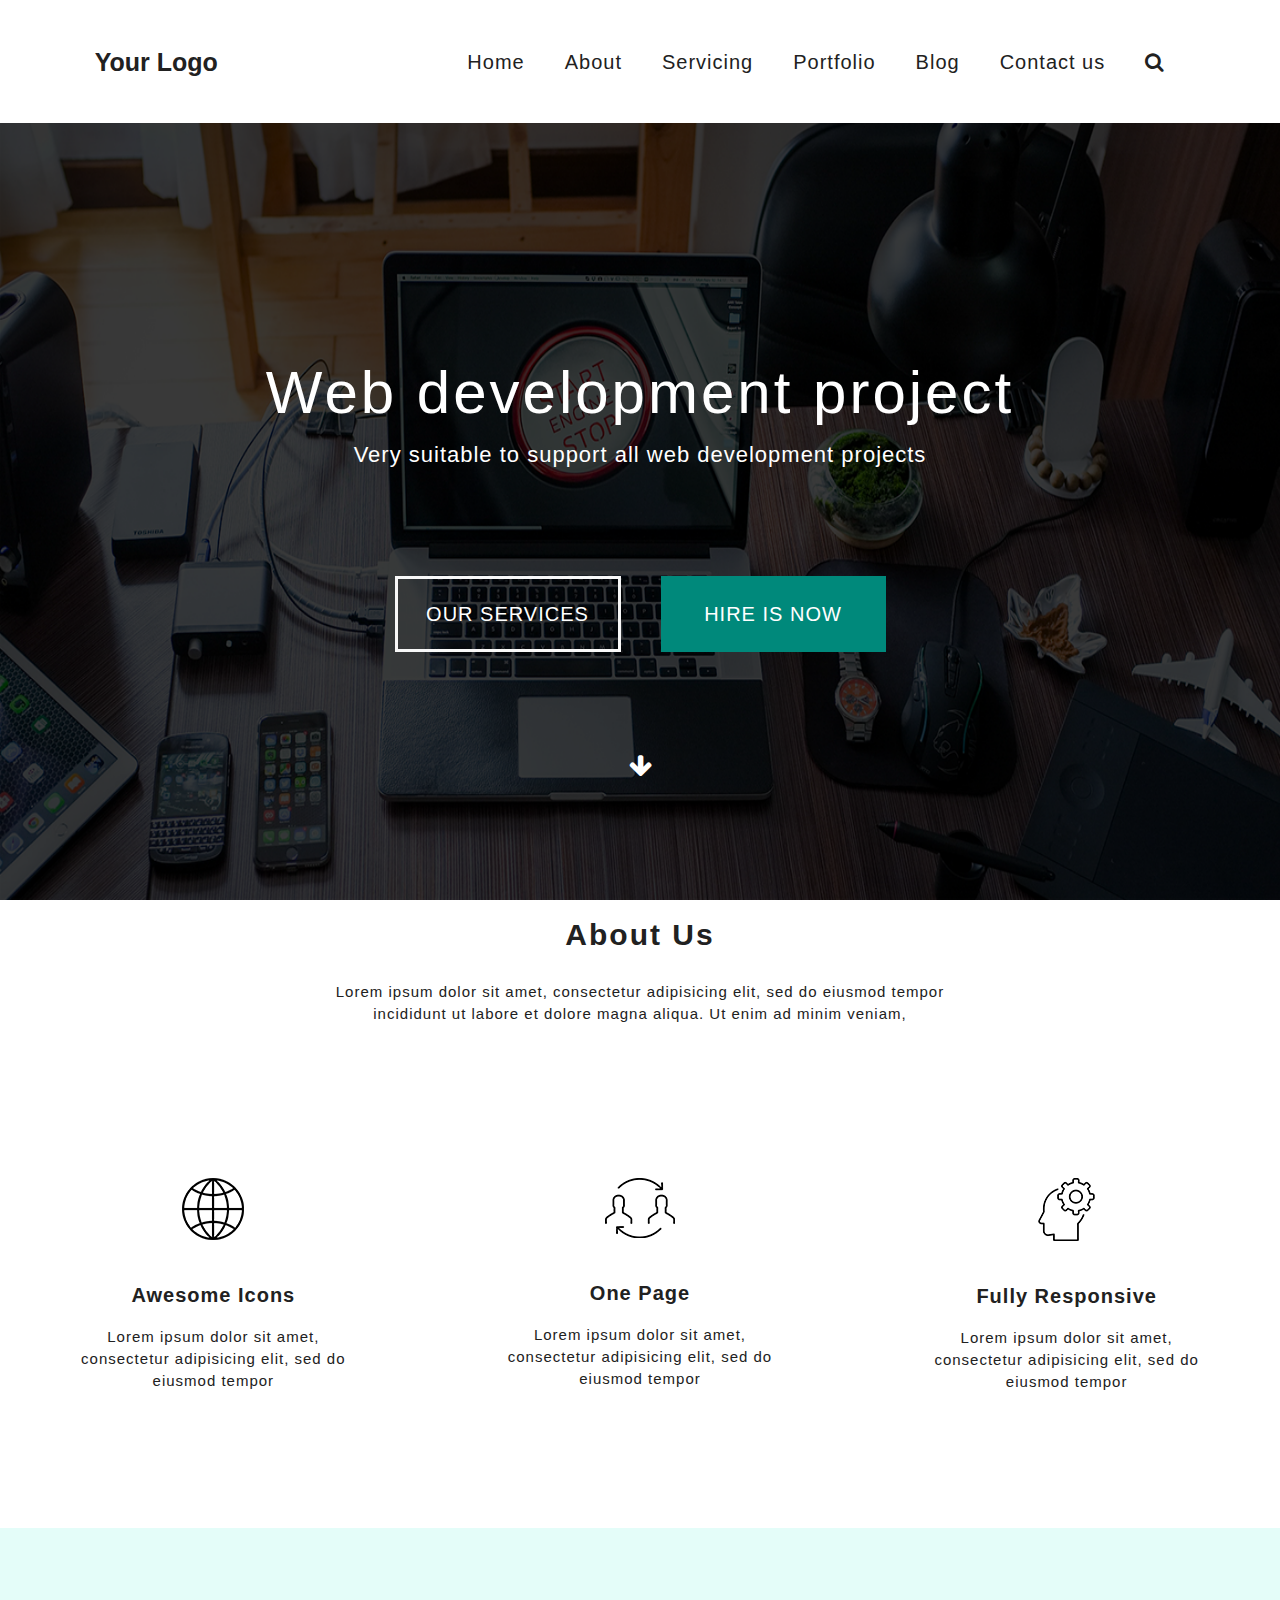
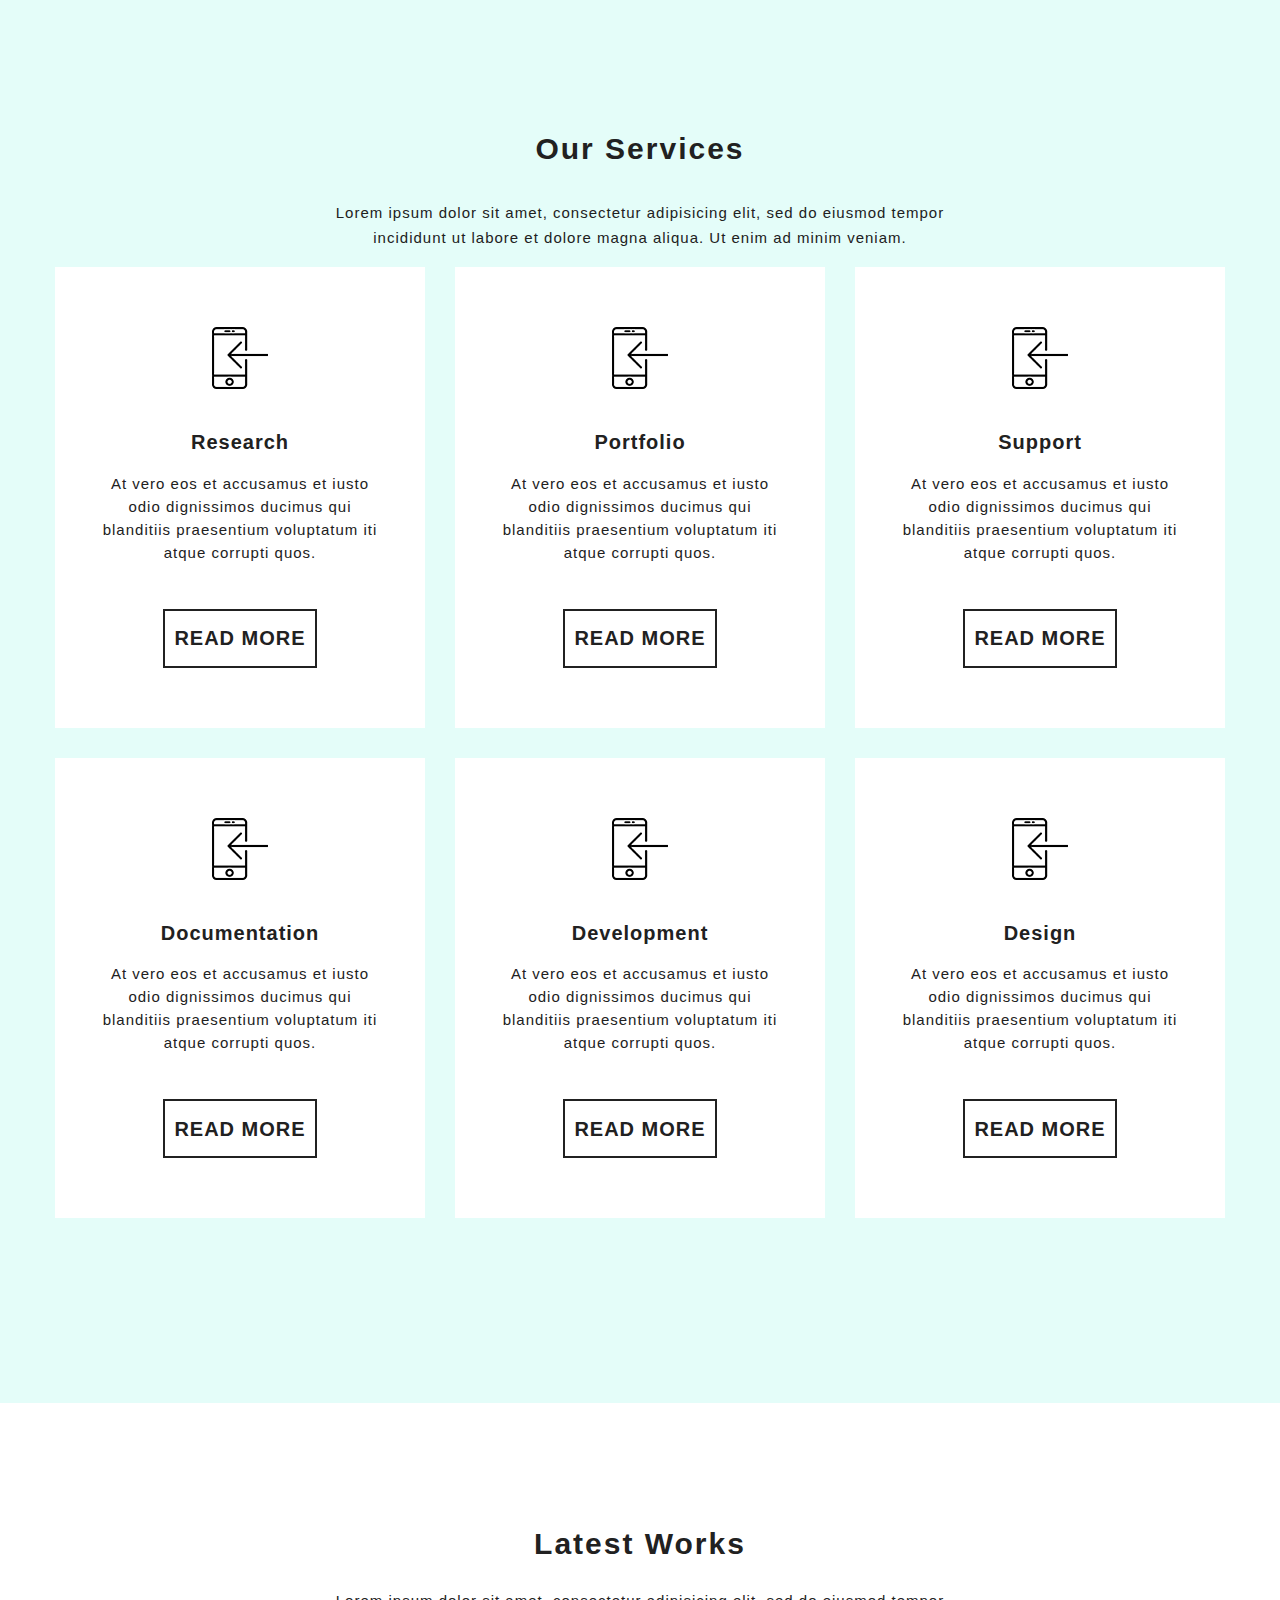
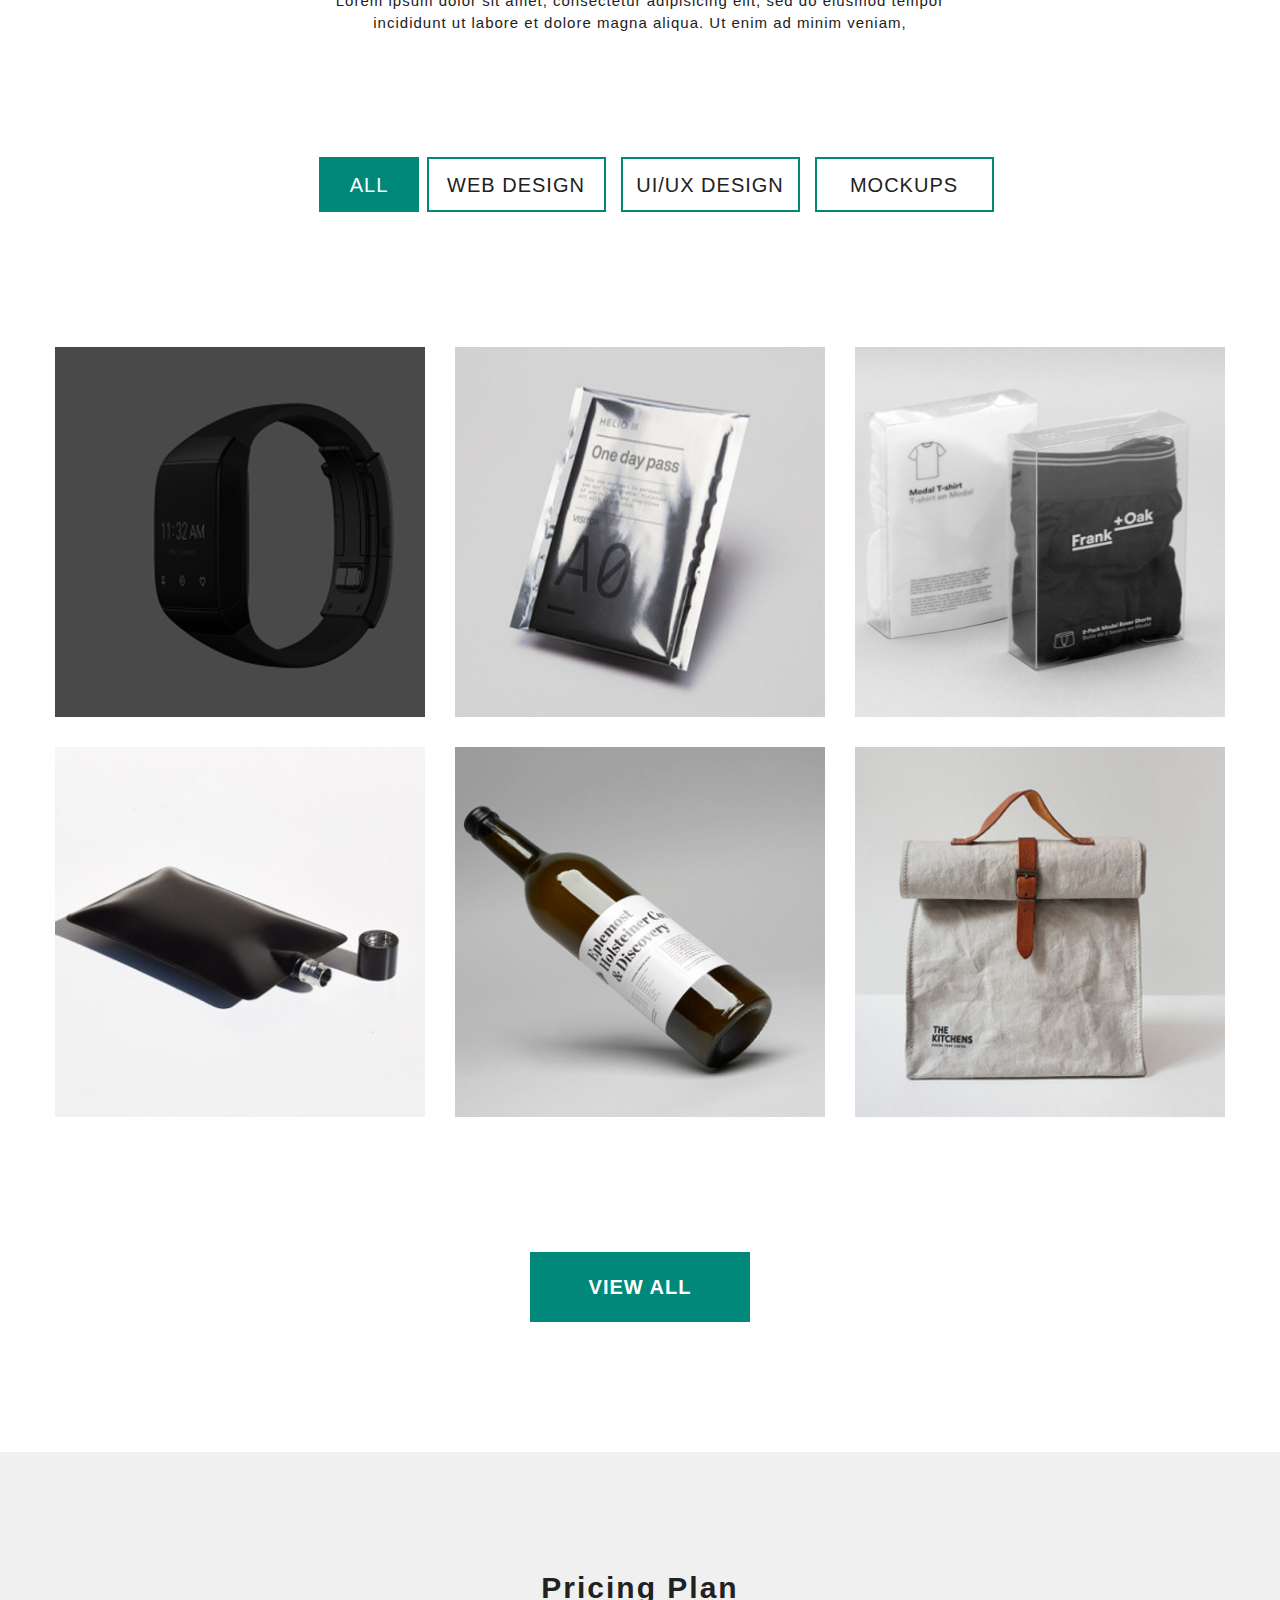
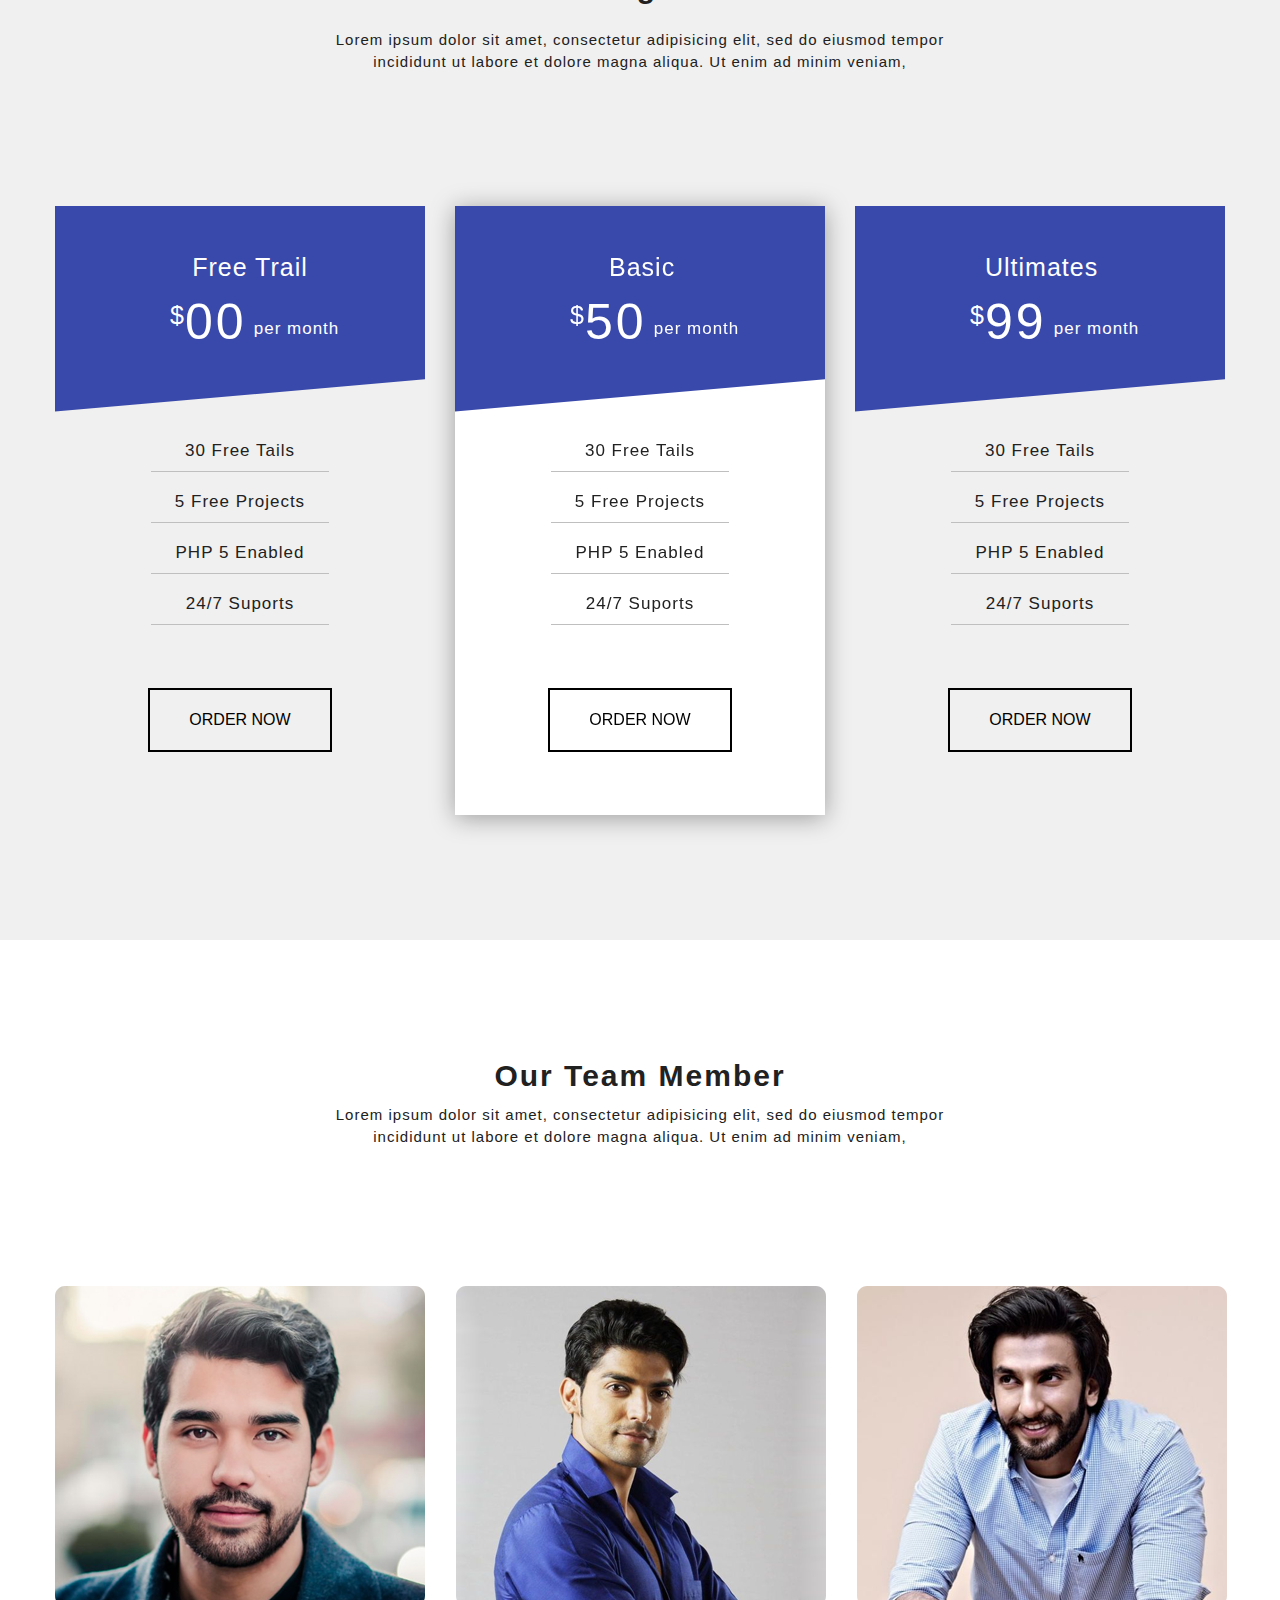
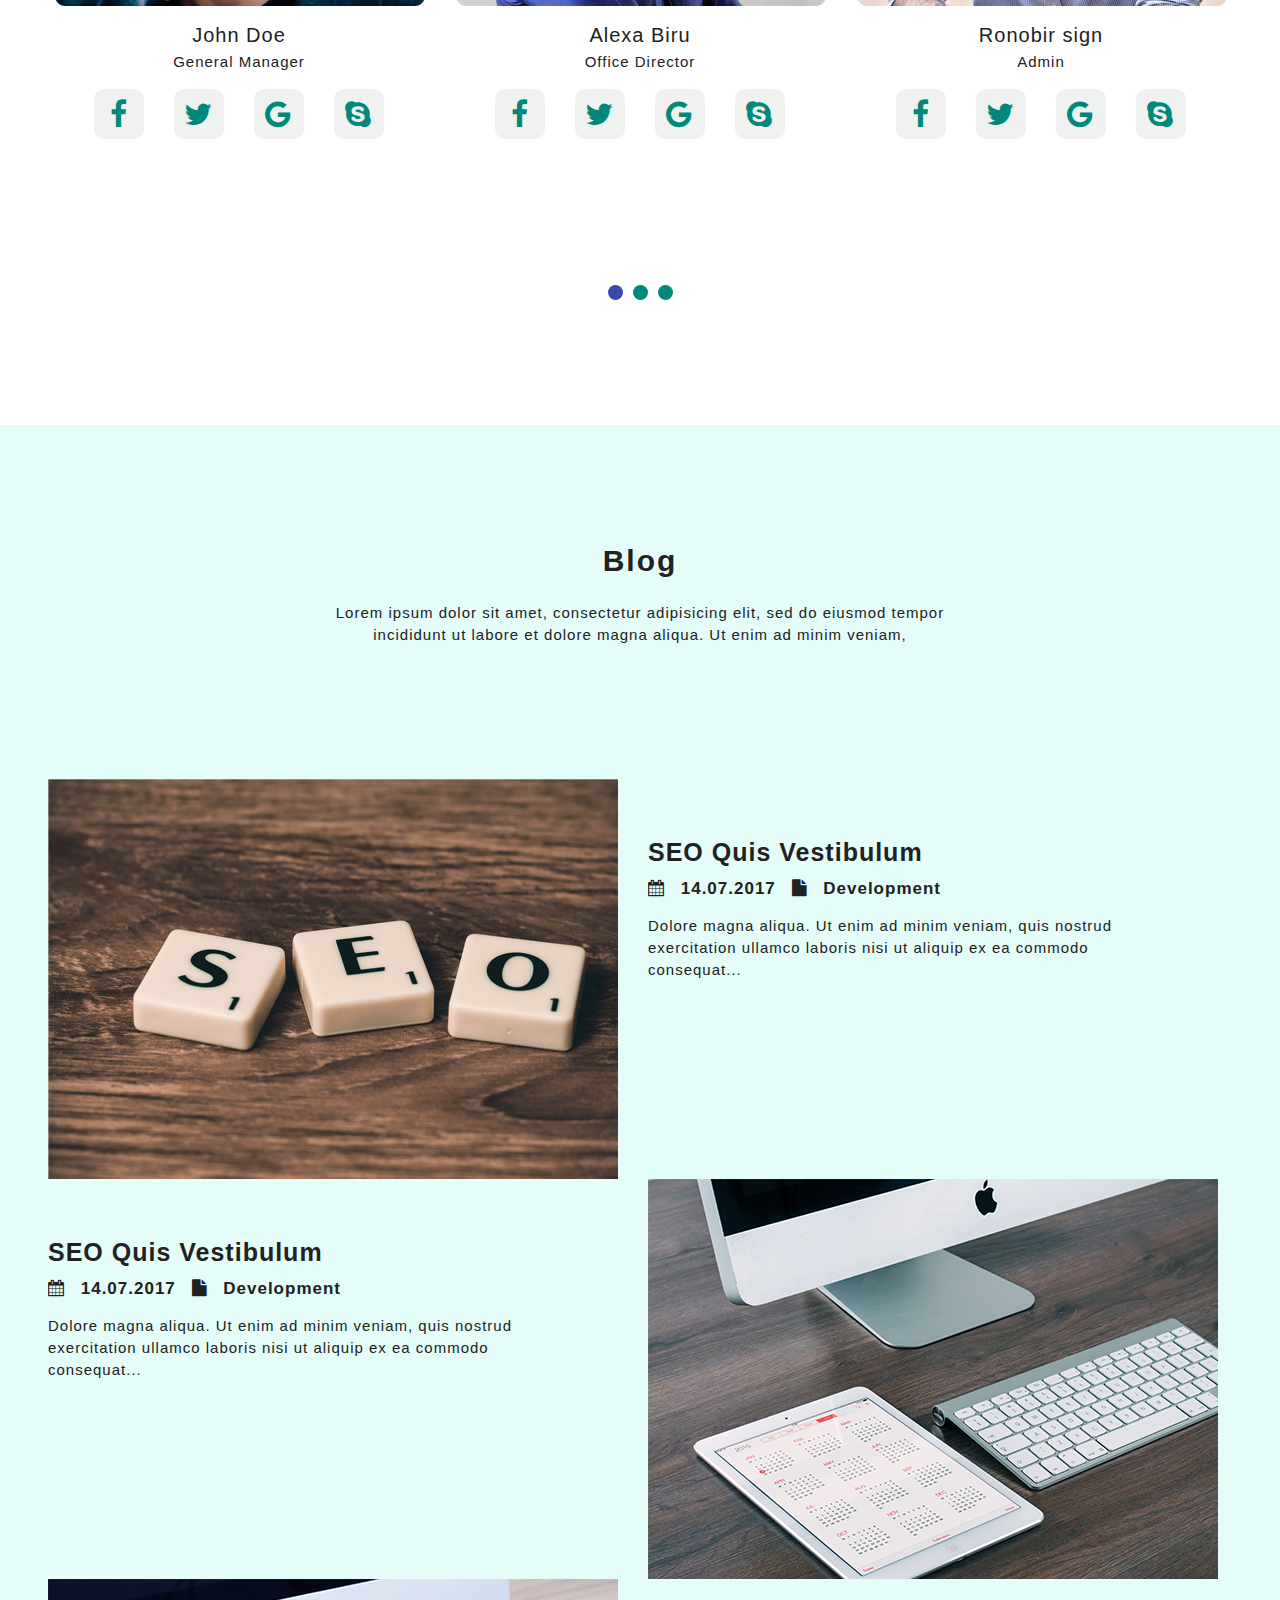
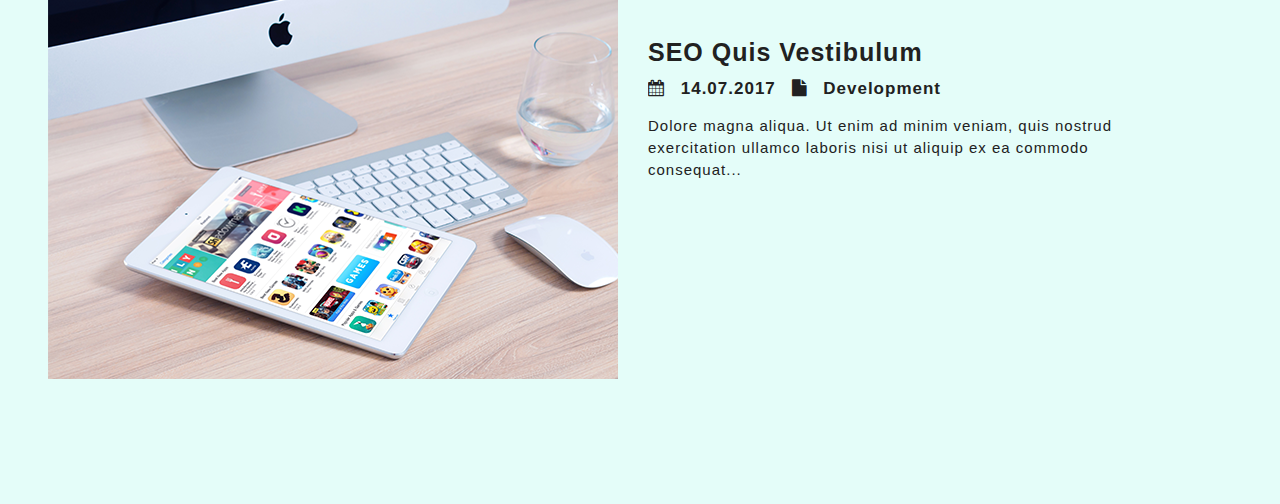
<file: wirdprees/index.html>
<!DOCTYPE html>
<html lang="en">
<head>
	<meta charset="UTF-8">
	<meta name="viewport" content="width=device-width, initial-scale=1.0">
	<link rel="stylesheet" href="https://cdnjs.cloudflare.com/ajax/libs/font-awesome/4.7.0/css/font-awesome.min.css">
	<link rel="stylesheet" href="style/style.css">
	<title>Your Logo</title>
</head>
<body>
<div class="wraper">
	<header class="header">
		<img src="img/Rectangle 1 (1).png" alt="" class="bg">
		<div class="header__container">
			<nav class="header__meny">
				<div class="meny__logo">Your Logo</div>
				<ul class="meny__ul">
					<li class="meny__list"><a href="#" class="meny__link">Home</a></li>
					<li class="meny__list"><a href="#" class="meny__link">About</a></li>
					<li class="meny__list"><a href="#" class="meny__link">Servicing</a></li>
					<li class="meny__list"><a href="#" class="meny__link">Portfolio</a></li>
					<li class="meny__list"><a href="#" class="meny__link">Blog</a></li>
					<li class="meny__list"><a href="#" class="meny__link">Contact us</a></li>
					<li class="meny__list"><a href="#" class="meny__link"><i class="fa fa-search"></i></a></li>
				</ul>
			</nav>
		</div>
		<div class="bar">
			<div class="bar__container">
				<div class="bar__title">Web development project</div>
				<div class="bar__text">Very suitable to support all web development projects</div>
				<div class="bar__block">
					<a href="#" class="bar__botton">Our services</a>
					<a href="#" class="bar__botton1">hire is now</a>
				</div>
				<a href="#" class="bar__arow"><i class="fa fa-arrow-down"></i></a>
			</div>
		</div>
		</header>

	<div class="about">
		<div class="about__container">
			<div class="about__title">About Us</div>
			<div class="about__text">Lorem ipsum dolor sit amet, consectetur adipisicing elit, sed do eiusmod tempor incididunt ut labore et dolore magna aliqua. Ut enim ad minim veniam,</div>
		</div>
       
		<div class="about__flex">
			<div class="about__block">
				<div class="uuu"><img src="img/internet.png" alt="" class="about__logo" /></div>
                <div class="about__dop-title">Awesome Icons</div>
                <div class="about__dop-text">Lorem ipsum dolor sit amet, consectetur adipisicing elit, sed do eiusmod tempor</div>
			</div>

			<div class="about__block">
				<div class="uuu"><img src="img/transfer.png" alt="" class="about__logo"></div>
                <div class="about__dop-title">One Page</div>
                <div class="about__dop-text">Lorem ipsum dolor sit amet, consectetur adipisicing elit, sed do eiusmod tempor</div>
			</div>	

			<div class="about__block">
			    <div class="uuu"><img src="img/head.png" alt="" class="about__logo"></div>
                <div class="about__dop-title">Fully Responsive</div>
                <div class="about__dop-text">Lorem ipsum dolor sit amet, consectetur adipisicing elit, sed do eiusmod tempor</div>
			</div>	

		</div>
	</div>

	<div class="service">
		<div class="servise__container">
			<div class="service__title">Our Services</div>
			<div class="service__text">Lorem ipsum dolor sit amet, consectetur adipisicing elit, sed do eiusmod tempor incididunt ut labore et dolore magna aliqua. Ut enim ad minim veniam.</div>
			<div class="service__flex prpr">

				<div class="service__block">
					<div class="service__logo"><img src="img/smartphone copy 5.png" alt="" class="service__img"></div>
					<div class="service__sec-title">Research</div>
					<div class="service__sec-text">At vero eos et accusamus et iusto odio dignissimos ducimus qui blanditiis praesentium voluptatum iti atque corrupti quos.</div>
                    <a href="#" class="service__button">READ MORE</a>
				</div>
				<div class="service__block">
					<div class="service__logo"><img src="img/smartphone copy 5.png" alt="" class="service__img"></div>
					<div class="service__sec-title">Portfolio</div>
					<div class="service__sec-text">At vero eos et accusamus et iusto odio dignissimos ducimus qui blanditiis praesentium voluptatum iti atque corrupti quos.</div>
                    <a href="#" class="service__button">READ MORE</a>
				</div>
				<div class="service__block">
					<div class="service__logo"><img src="img/smartphone copy 5.png" alt="" class="service__img"></div>
					<div class="service__sec-title">Support</div>
					<div class="service__sec-text">At vero eos et accusamus et iusto odio dignissimos ducimus qui blanditiis praesentium voluptatum iti atque corrupti quos.</div>
                    <a href="#" class="service__button">READ MORE</a>
				</div>
				</div>

				<div class="service__flex prpr">

				<div class="service__block">
					<div class="service__logo"><img src="img/smartphone copy 5.png" alt="" class="service__img"></div>
					<div class="service__sec-title">Documentation</div>
					<div class="service__sec-text">At vero eos et accusamus et iusto odio dignissimos ducimus qui blanditiis praesentium voluptatum iti atque corrupti quos.</div>
                    <a href="#" class="service__button">READ MORE</a>
				</div>	
				<div class="service__block">
					<div class="service__logo"><img src="img/smartphone copy 5.png" alt="" class="service__img"></div>
					<div class="service__sec-title">Development</div>
					<div class="service__sec-text">At vero eos et accusamus et iusto odio dignissimos ducimus qui blanditiis praesentium voluptatum iti atque corrupti quos.</div>
                    <a href="#" class="service__button">READ MORE</a>
				</div>
				<div class="service__block">
					<div class="service__logo"><img src="img/smartphone copy 5.png" alt="" class="service__img"></div>
					<div class="service__sec-title">Design</div>
					<div class="service__sec-text">At vero eos et accusamus et iusto odio dignissimos ducimus qui blanditiis praesentium voluptatum iti atque corrupti quos.</div>
                    <a href="#" class="service__button">READ MORE</a>
				</div>											 							
			</div>
		</div>
	</div>

    <div class="works">
    	<div class="works__container">
    		<div class="works__title">Latest Works</div>
    		<div class="works__text">Lorem ipsum dolor sit amet, consectetur adipisicing elit, sed do eiusmod tempor incididunt ut labore et dolore magna aliqua. Ut enim ad minim veniam,</div>
    		<nav class="works__meny">
    			<ul class="works__ul">
    				<li class="works__list">
    					<a href="#" class="all">all</a>
    				</li>
    				<li class="works__list">
    					<a href="#" class="works__chang">web design</a>
    				</li>
    				<li class="works__list">
    					<a href="#" class="works__chang">ui/ux design</a>
    				</li>
    				<li class="works__list">
    					<a href="#" class="works__chang">mockups</a>
    				</li>
    			</ul>
    		</nav>

    		<div class="works__flex">
    			<a href="#" class="hh1">
    				<img src="img/Rectangle 11.png" alt="" class="hhh">
    			</a>
    			<a href="#" class="works__block">
    				<img src="img/Layer 2.png" alt="" class="works__img">
    			</a>
    			<a href="#" class="works__block">
    				<img src="img/Layer 3.png" alt="" class="works__img">
    			</a>    			    			
    		</div>

    		<div class="works__flex">
    			<a href="#" class="works__block">
    				<img src="img/Layer 4 (1).png" alt="" class="works__img">
    			</a>
    			<a href="#" class="works__block">
    				<img src="img/Layer 5.png" alt="" class="works__img">
    			</a>
    			<a href="#" class="works__block">
    				<img src="img/Layer 6.png" alt="" class="works__img">
    			</a>    			
    		</div>
          <a href="#" class="works__button">view all</a>
    	</div>
    </div>

    <div class="pricing">
    	<div class="pricing__container">
    		<div class="pricing__title">Pricing Plan</div>
    		<div class="pricing__text">Lorem ipsum dolor sit amet, consectetur adipisicing elit, sed do eiusmod tempor incididunt ut labore et dolore magna aliqua. Ut enim ad minim veniam,</div>

    		<div class="pricing__chang">

    			<div class="pricing__block">
    				<div class="pricing__bg"></div>
    					<div class="bg__title b">Free Trail</div>
    					<div class="bg__block">
    					    
    						<div class="bg__dolar">$</div>
    						<div class="bg__price">00</div>
    						<div class="bg__text">per month</div>
    					</div>    				
                    <nav class="pricing__meny">
                    	<ul class="pricing__ul">
                    		<li class="pricing__list">
                    			<div class="pricing__link">30 Free Tails</div>
                    		</li>
                    		<li class="pricing__list">
                    			<div class="pricing__link">5 Free Projects</div>
                    		</li>
                    		<li class="pricing__list">
                    			<div class="pricing__link">PHP 5 Enabled</div>
                    		</li>
                    		<li class="pricing__list">
                    			<div class="pricing__link">24/7 Suports</div>
                    		</li>
                    	</ul>
                    </nav>
                    <a href="#" class="pricing__button">order now</a>
    			</div>

    			<div class="pricing__block pricin_111">
    				<div class="pricing__bg"></div>
    					<div class="bg__title c">Basic</div>
    					<div class="bg__block">
    						
    						<div class="bg__dolar">$</div>
    						<div class="bg__price">50</div>
    						<div class="bg__text">per month</div>   					
    				</div>
                    <nav class="pricing__meny">
                    	<ul class="pricing__ul">
                    		<li class="pricing__list">
                    			<div class="pricing__link">30 Free Tails</div>
                    		</li>
                    		<li class="pricing__list">
                    			<div class="pricing__link">5 Free Projects</div>
                    		</li>
                    		<li class="pricing__list">
                    			<div class="pricing__link">PHP 5 Enabled</div>
                    		</li>
                    		<li class="pricing__list">
                    			<div class="pricing__link">24/7 Suports</div>
                    		</li>
                    	</ul>
                    </nav>
                    <a href="#" class="pricing__button">order now</a>
    			</div>

    			<div class="pricing__block">
    				<div class="pricing__bg"></div>
    				<div class="bg__title a">Ultimates</div>
      					<div class="bg__block">
      						
    						<div class="bg__dolar">$</div>
    						<div class="bg__price">99</div>
    						<div class="bg__text">per month</div>
    					</div>

                    <nav class="pricing__meny">
                    	<ul class="pricing__ul">
                    		<li class="pricing__list">
                    			<div class="pricing__link">30 Free Tails</div>
                    		</li>
                    		<li class="pricing__list">
                    			<div class="pricing__link">5 Free Projects</div>
                    		</li>
                    		<li class="pricing__list">
                    			<div class="pricing__link">PHP 5 Enabled</div>
                    		</li>
                    		<li class="pricing__list">
                    			<div class="pricing__link">24/7 Suports</div>
                    		</li>
                    	</ul>
                    </nav>
                    <a href="#" class="pricing__button">order now</a>
    			</div>

    		</div>

    	</div>
    </div>

    <div class="team">
    	<div class="team__title">Our Team Member</div>
    	<div class="team__text">Lorem ipsum dolor sit amet, consectetur adipisicing elit, sed do eiusmod tempor incididunt ut labore et dolore magna aliqua. Ut enim ad minim veniam,</div>
    	<div class="team__box">
    		<div class="team__block">
    			<div class="team__img">
    			<img src="img/Rounded Rectangle 1.png" alt="">
    		    </div>
    			<div class="team__name">John Doe</div>
    			<div class="team__work">General Manager</div>
    			<nav class="team__adres">
    				<ul>
    					<li class="team__list"><a href="#" class="team__link"><i class="fa fa-facebook"></i>	</a></li>
    					<li class="team__list"><a href="#" class="team__link"><i class="fa fa-twitter"></i></a></li>
    					<li class="team__list"><a href="#" class="team__link"><i class="fa fa-google"></i></a></li>
    					<li class="team__list"><a href="#" class="team__link"><i class="fa fa-skype"></i></a></li>
    				</ul>
    			</nav>
    		</div>

    		<div class="team__block">
    			<div class="team__img">
    			<img src="img/Rounded Rectangle 1 (1).png" alt="">
    		    </div>
    			<div class="team__name">Alexa Biru</div>
    				<div class="team__work">Office Director</div>
    			<nav class="team__adres">
    				<ul>
    					<li class="team__list"><a href="#" class="team__link"><i class="fa fa-facebook"></i></a></li>
    					<li class="team__list"><a href="#" class="team__link"><i class="fa fa-twitter"></i></a></li>
    					<li class="team__list"><a href="#" class="team__link"><i class="fa fa-google"></i></a></li>
    					<li class="team__list"><a href="#" class="team__link"><i class="fa fa-skype"></i></a></li>
    				</ul>
    			</nav>
    		</div>

    		<div class="team__block">
    			<div class="team__img">
    			<img src="img/Rounded Rectangle 1 (2).png" alt="">
    		    </div>
    		    <div class="team__name">Ronobir sign</div>
    		    <div class="team__work">Admin</div>
    		    <nav class="team__adres">
    				<ul>
    					<li class="team__list"><a href="#" class="team__link"><i class="fa fa-facebook"></i></a></li>
    					<li class="team__list"><a href="#" class="team__link"><i class="fa fa-twitter"></i></a></li>
    					<li class="team__list"><a href="#" class="team__link"><i class="fa fa-google"></i></a></li>
    					<li class="team__list"><a href="#" class="team__link"><i class="fa fa-skype"></i></a></li>
    				</ul>
    			</nav>
    		</div>
    	</div>
    	<div class="team__flex">
    		<a href="#" class="team__dots dot"></a>
    		<a href="#" class="team__dots"></a>
    		<a href="#" class="team__dots"></a>
    	</div>
    </div>
   
    <div class="blog">
    	<div class="div__title">Blog</div>
    	<div class="div__text">Lorem ipsum dolor sit amet, consectetur adipisicing elit, sed do eiusmod tempor incididunt ut labore et dolore magna aliqua. Ut enim ad minim veniam,</div>
    	<div class="blog__box">
    		<div class="blog__block">
    			<div class="blog__img"><img src="img/Layer 11.png" alt=""></div>
    		</div>

    		<div class="blog__block sosi">
    			<a href="#" class="box__title">SEO Quis Vestibulum</a>
                <span class="blog__span"><i class="fa fa-calendar"></i>  14.07.2017  <i class="fa fa-file"></i>  Development</span>
    			<div class="box__text">Dolore magna aliqua. Ut enim ad minim veniam, quis nostrud exercitation ullamco laboris nisi ut aliquip ex ea commodo consequat...</div>
    		</div>

    		<div class="blog__block">
    			<div class="blog__img"><img src="img/imac-apple-mockup-app-38544.png" alt=""></div>
    		</div>

    		<div class="blog__block sosi">
    			<a href="#" class="box__title">SEO Quis Vestibulum</a>
                <span class="blog__span"><i class="fa fa-calendar"></i>  14.07.2017  <i class="fa fa-file"></i>  Development</span>
    			<div class="box__text">Dolore magna aliqua. Ut enim ad minim veniam, quis nostrud exercitation ullamco laboris nisi ut aliquip ex ea commodo consequat...</div>
    		</div>  

    		<div class="blog__block">
    			<div class="blog__img"><img src="img/apple-desk-working-technology.png" alt=""></div>
    		</div>

    		<div class="blog__block sosi">
    			<a href="#" class="box__title">SEO Quis Vestibulum</a>
                <span class="blog__span"><i class="fa fa-calendar"></i>  14.07.2017  <i class="fa fa-file"></i>  Development</span>
    			<div class="box__text">Dolore magna aliqua. Ut enim ad minim veniam, quis nostrud exercitation ullamco laboris nisi ut aliquip ex ea commodo consequat...</div>
    		</div>    		
    	</div>
    </div>

</div>




  <!-- <script src="/examples/libs/chiefslider/chiefslider.js"></script> 

  <script>
    const $slider = document.querySelector('[data-slider="chiefslider"]');
    const slider = new ChiefSlider($slider, {
      loop: false
    });
  </script>-->
</body>
</html>
</file>
<file: wirdprees/style/style.css>
body {
	margin: 0;
	padding: 0;
	font-family:"Open Sans", sans-serif;
	width: 100%;
}

a {
	color: #000;
    text-decoration: none;
}

ul, li {
	list-style: none;
}

.wraper {
	width: 100%;
	margin: 0 auto;
}

.bg {
	position: absolute;
	width: 100%;
	height: 100vh;
	z-index: -1;
}

.header {

}

.header__container {

}

.header__meny {
height: 123px;
display: flex;
justify-content: space-around;
align-items: center;
background-color: #fff;
z-index: 33;
}

.meny__logo {
font-size: 25px;
line-height: 22px;
color: #212121;
font-weight: 700;
}

.meny__ul {
display: flex;
}

.meny__list {

}

.meny__link {
font-size: 20px;
letter-spacing: 1px;
line-height: 22px;
color: #212121;
font-weight: 500;
margin: 0 20px;
transition: 0.3s;
}

.meny__link:hover {
	content: '';
	font-size: 21px;
	text-shadow: 3px 5px 5px #0a0a0a;
	transition: 0.3s;
}


.bar {
	padding: 91px 0 0 0; 	
}
	
.bar__container {
height: 65vh;
display: flex;
flex-direction: column;
align-items: center;
justify-content: center;
}

.bar__title {
font-size: 60px;
letter-spacing: 3px;
line-height: 22px;
color: #ffffff;
font-weight: 500;
text-align: center;
margin: 150px 0 0 0;
}

.bar__text {
font-size: 22px;
letter-spacing: 1px;
line-height: 22px;
color: #ffffff;
font-weight: 400;
text-align: center;
margin: 40px 0 0 0;
}

.bar__block {
margin: 110px 0 100px 0;
display: flex;
align-items: center;
}


.bar__botton {
width: 220px;
height: 70px;
border: 3px solid #f8f8f8;
font-size: 20px;
letter-spacing: 1px;
line-height: 22px;
color: #ffffff;
font-weight: 500;
font-family: 'Roboto', sans-serif;
text-align: center;
text-transform: uppercase;
display: flex;
align-items: center;
justify-content: center;
margin: 0 20px 0 0;
transition: 0.2s;
}

.bar__botton:hover {
	content: '';
	background-color: #fff;
	color: #000;
    transition: 0.3s;
}


.bar__botton1 {
width: 225px;
height: 76px;
background-color: #00897b;
font-size: 20px;
letter-spacing: 1px;
line-height: 22px;
color: #ffffff;
font-weight: 500;
font-family: 'Roboto', sans-serif;
text-transform: uppercase;
display: flex;
align-items: center;
justify-content: center;
margin: 0 0 0 20px;
}

.bar__botton1:hover {
	content: '';
	background-color: #fff;
	color: #00897b;
	transition: 0.3s;
}



.bar__arow {
font-size: 25px;
color: #ffffff;
transition: 0.2s;
}


 .bar__arow:hover {
	content:'';
	font-size: 35px;
	transition: 0.2s;
}





.about {
background-color: #ffffff;
margin: 125px 0;
}
.about__container {

}

.about__title {
font-size: 30px;
letter-spacing: 2px;
line-height: 22px;
color: #212121;
font-weight: 700;
text-align: center;
margin: 35px 0;
}

.about__text {
width: 641px;
height: 52px;
font-size: 15px;
letter-spacing: 1px;
line-height: 22px;
color: #212121;
font-weight: 400;
margin: 0 auto;
text-align: center;
}
.about__flex {
display: flex;
margin: 125px 0 0 0;
}

.about__block {
	margin: 0 auto;
}
	
.uuu {
	text-align: center;
}

.about__logo {
margin: 20px 0;
}
.about__dop-title {
font-size: 20px;
letter-spacing: 1px;
line-height: 22px;
color: #212121;
font-weight: 600;
text-align: center;
margin: 20px;
}
.about__dop-text {
width: 270px;
height: 76px;
font-size: 15px;
letter-spacing: 1px;
line-height: 22px;
color: #212121;
font-weight: 400;
text-align: center;
}







.service {
background-color: #e4fdf9;
padding: 170px 0;
width: 100%;
}

.servise__container {

}

.service__title {
font-size: 30px;
letter-spacing: 2px;
line-height: 22px;
color: #212121;
font-weight: 700;
text-align: center;
margin: 40px;
}

.service__text {
width: 641px;
height: 52px;
font-size: 15px;
letter-spacing: 1px;
line-height: 25px;
color: #212121;
font-weight: 400;
margin: 0 auto;
text-align: center;
}

.service__flex {
	display: flex;
	justify-content: center;
}



.service__block {
width: 370px;
background-color: #fff;
padding: 60px 0;
margin: 15px;
}

.service__logo {
text-align: center;
}
.service__img {

}

.service__sec-title {
font-size: 20px;
letter-spacing: 1px;
line-height: 22px;
color: #212121;
font-weight: 600;
text-align: center;
margin: 38px 0 0 0;
}

.service__sec-text {
width: 285px;
height: 92px;
font-size: 15px;
letter-spacing: 1px;
line-height: 23px;
color: #212121;
font-weight: 400;
text-align: center;
margin: 18.5px auto 45px auto;
}

.service__button {
width: 150px;
height: 55px;
border: 2px solid #212121;
font-size: 20px;
letter-spacing: 1px;
line-height: 22px;
color: #212121;
font-weight: 600;
margin: 0 auto;
display: flex;
align-items: center;
justify-content: center;
}


.service__button:hover .service__block {
	content: '';
filter: drop-shadow(0px 10px 10px rgba(0,0,0,0.35));
background-color: #00897b;
}



.works {
padding: 130px 0;
width: 100%;
}

.works__container {

}

.works__title {
font-size: 30px;
letter-spacing: 2px;
line-height: 22px;
color: #212121;
font-weight: 700;
text-align: center;
margin: 0 0 35px 0;
}

.works__text {
width: 641px;
height: 52px;
font-size: 15px;
letter-spacing: 1px;
line-height: 22px;
color: #212121;
font-weight: 400;
margin: 0 auto;
text-align: center;
}

.works__meny {
	margin: 115px 0 120px 0;
}

.works__ul {
display: flex;
justify-content: center;
}

.all {
width: 100px;
height: 55px;
background-color: #00897b;
font-size: 20px;
letter-spacing: 1px;
line-height: 22px;
color: #ffffff;
font-weight: 500;
display: flex;
justify-content: center;
align-items: center;
text-transform: uppercase;
}

.works__list {

}

.works__chang {
width: 175px;
height: 51px;
border: 2px solid #00897b;
font-size: 20px;
letter-spacing: 1px;
line-height: 22px;
color: #212121;
font-weight: 500;
display: flex;
align-items: center;
justify-content: center;
text-transform: uppercase;
margin: 0 7.5px;
}

.hh1 {
width: 370px;
height: 370px;
margin: 15px;
}

.works__flex {
display: flex;
justify-content: center;
}


.hhh {
position: absolute;
width: 370px;
height: 370px;
z-index: -1;
}

.text__img {
width: 370px;
height: 320px;
z-index: 2;
display: flex;
align-items: center;
justify-content: center;
font-size: 20px;
letter-spacing: 1px;
line-height: 22px;
color: #ffffff;
font-weight: 500;
text-align: center;
}

.works__img {
z-index: -1;
width: 550px;
height: 370px;
position: absolute;
left: -100px;
}

.works__block {
width: 370px;
height: 370px;
position: relative;
overflow: hidden;
margin: 15px;
z-index: 3;
}

.works__button {
width: 220px;
height: 70px;
background-color: #00897b;
font-size: 20px;
letter-spacing: 1px;
line-height: 22px;
color: #ffffff;
font-weight: 600;
font-family: "Roboto", sans-serif;
display: flex;
align-items: center;
justify-content: center;
text-transform: uppercase;
margin: 120px auto 0 auto;
}








.pricing {
background-color: #f0f0f0;
padding: 125px 0;
width: 100%;
}

.pricing__container {}

.pricing__title {
font-size: 30px;
letter-spacing: 2px;
line-height: 22px;
color: #212121;
font-weight: 700;
text-align: center;
margin: 0 0 30px 0;
}

.pricing__text {
width: 641px;
height: 52px;
font-size: 15px;
letter-spacing: 1px;
line-height: 22px;
color: #212121;
font-weight: 400;
text-align: center;
margin: 0 auto;
}

.pricing__chang {
display: flex;
justify-content: center;
margin: 125px 0 0 0;
}

.pricing__block {
width: 370px;
overflow: hidden;
position: relative;
margin:0 15px;
}

.pricing__bg {
width: 390px;
height: 209px;
background-color: #3949ab;
transform: rotate(-5deg);
position: relative;
top: -20px;
left: -10px;
}

.bg__title {
font-size: 25px;
letter-spacing: 1px;
line-height: 22px;
color: #fff;
font-weight: 400;
text-align: center;
position: absolute;
top: 0;
}

.bg__block {
display: flex;
position: absolute;
top: 0;
margin: 105px 115px;
height: 36px;
}

.bg__dolar {
font-size: 25px;
letter-spacing: 1px;
line-height: 22px;
color: #ffffff;
font-weight: 400;
text-align: center;
display: flex;
flex-direction: column;
justify-content: flex-start;
position: relative;
top: -7px;
}

.bg__price {
font-size: 50px;
letter-spacing: 3px;
line-height: 22px;
color: #ffffff;
font-weight: 400;
text-align: center;
}

.bg__text {
font-size: 17px;
letter-spacing: 1px;
line-height: 22px;
color: #ffffff;
font-weight: 400;
text-align: center;
width: 100px;
display: flex;
flex-direction: column;
justify-content: flex-end;
position: relative;
top: -7px;
}

.pricing__meny {

}

.pricing__ul {

}

.pricing__list {
width: 370px;
position: relative;
left: -40px;
}

.pricing__link {
width: 178px;
height: 40px;
font-size: 17px;
letter-spacing: 1px;
line-height: 22px;
color: #212121;
font-weight: 300;
text-align: center;
margin: 10px auto;
border-bottom: 1px solid #bfbfbf;
display: flex;
justify-content: center;
align-items: center;
}

.pricing__button {
width: 180px;
height: 60px;
border: 2px solid #000000;
display: flex;
align-items: center;
justify-content: center;
margin: 63px auto;
text-transform: uppercase;
transition: 0.3s;
}


.pricin_111 {
width: 370px;
filter: drop-shadow(0px 3px 12.5px rgba(0,0,0,0.35));
background-color: #ffffff;
}

.a {
margin: 50px 130px;  
}

.b {
width: 116px;
margin: 50px 137px;  
}

.c {
margin: 50px 154px;
}

.pricing__button:hover {
content: '';
background-color: #00897b;
border: 2px solid #00897b;
color: #fff;
transition: 0.2s;
}





.team {
padding: 125px 0;
width: 100%;
}

.team__title {
font-size: 30px;
letter-spacing: 2px;
line-height: 22px;
color: #212121;
font-weight: 700;
text-align: center;
margin:0 0 17px 0;
}

.team__text {
width: 641px;
height: 52px;
font-size: 15px;
letter-spacing: 1px;
line-height: 22px;
color: #212121;
font-weight: 400;
margin:0 auto;
text-align: center;
}

.team__box {
display: flex;
justify-content: center;
margin: 130px 0;
}

.team__block {
margin:0 15px;
}
.team__img {

}

.team__name {
font-size: 20px;
letter-spacing: 1px;
line-height: 22px;
color: #212121;
font-weight: 500;
text-align: center;
margin:14px 0 5px 0;
}

.team__work {
font-size: 15px;
letter-spacing: 1px;
line-height: 22px;
color: #212121;
font-weight: 400;
text-align: center;
margin: 0 0 14px 0;
}

.team__adres {
}

.team__adres ul {
display: flex;
padding: 0;
justify-content: center;
}

.team__list {
}

.team__link {
font-size: 30px;
letter-spacing: 2px;
line-height: 22px;
color: #00897b;
text-align: center;
width: 50px;
height: 50px;
border-radius: 10px;
background-color: #f0f1f1;
display: flex;
justify-content: center;
align-items: center;
margin: 0 15px;
}

.team__link:hover {
color: #fff;
width: 50px;
height: 50px;
border-radius: 10px;
background-color: #3949ab;
}

.team__flex {
display: flex;
justify-content: center;

}
.team__dots {
width: 15px;
height: 15px;
border-radius: 8px;
background-color: #00897b;
margin:0 5px;
}

.dot {
background-color: #3949ab;	
}






.blog {
	background-color: #e4fdf9;
	padding: 125px 0;
}
.div__title {
font-size: 30px;
letter-spacing: 2px;
line-height: 22px;
color: #212121;
font-weight: 700;
text-align: center;
}
.div__text {
width: 641px;
height: 52px;
font-size: 15px;
letter-spacing: 1px;
line-height: 22px;
color: #212121;
font-weight: 400;
margin: 30px auto 125px auto;
text-align: center;
}
.blog__box {
column-count: 2;
width: 1184px;
margin: 0 auto;
}
.blog__block {
width: 570px;
height: 400px;
overflow: hidden;
}

.sosi {
	height: 338px;
	padding: 62px 0 0 0;
}

.blog__img {}
.box__title {
font-size: 25px;
letter-spacing: 1px;
line-height: 22px;
color: #212121;
font-weight: 600;
margin:0 0 15px 0;
display: block;
}
.box__title:hover {
content: '';
color: #00897b;
}
.box__text {
width: 469px;
height: 79px;
font-size: 15px;
letter-spacing: 1px;
line-height: 22px;
color: #212121;
font-weight: 400;
margin: 15px 0 0 0;
}

.blog__span {
font-size: 17px;
letter-spacing: 1px;
line-height: 22px;
color: #212121;
font-weight: 700;
word-spacing:10px;
}




@media (max-width: 1180px) {
	.pricing__chang {
		display: flex;
		flex-direction: column;
		align-items: center;
	}
	.pricing__block {
		margin: 15px 0;
	}
	.blog__box {
		column-count: 1;
		display: flex;
		flex-direction: column;
		align-items: center;
		width: 100%;
	}
	.div__text {
		margin: 30px auto 62px auto;
	}
	.blog {
		padding: 80px 0;
	}
	.service__flex {
		display: flex;
		flex-direction: column;
		align-items: center;
	}
	.works__flex {
		display: flex;
		flex-direction: column;
		align-items: center;
	}
	.about__flex {
		display: flex;
		flex-direction: column;
		align-items: center;
	}
}
</file>
